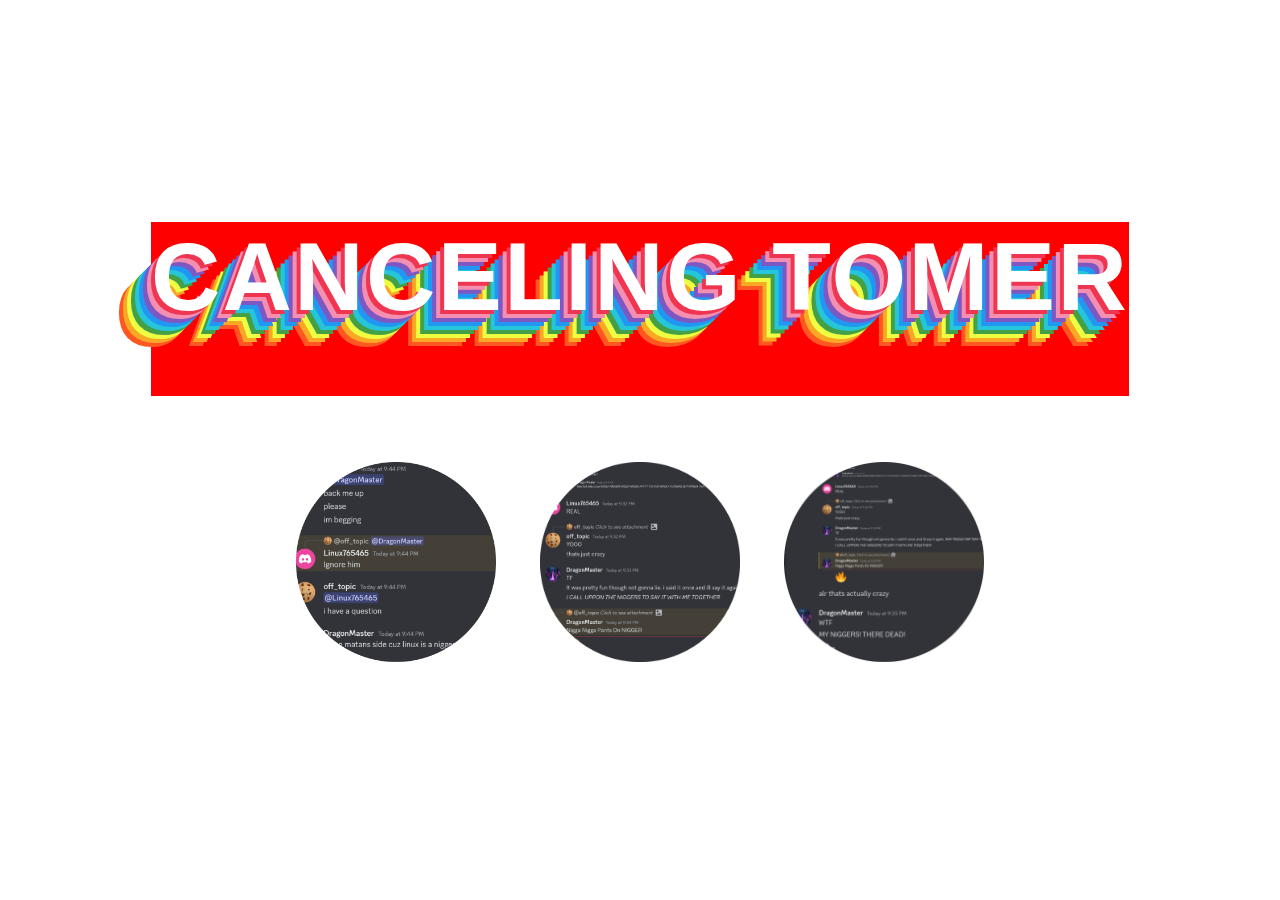
<file: index.html>
<!DOCTYPE html>
<html lang="en">
<head>
    <meta charset="UTF-8">
    <title>Linking to CSS and JavaScript</title>
    <!-- Link to your CSS file -->
    <link rel="stylesheet" href="styles.css">
    <!-- Load GSAP library -->
    <script src="https://cdnjs.cloudflare.com/ajax/libs/gsap/3.9.1/gsap.min.js"></script>
    <!-- Load your custom JavaScript -->
    <script src="babel.js"></script>
    
</head>
<body>
    <div class="bellowtitle">   
        <h1> <b> Canceling TOMER </b> </h1>
    </div>

    <!-- Your content goes here -->
    <ul>
        <li><button onclick="window.location.href = 'FirstPage.html';"><img src="image1-modified.png" alt="buttonpng"/></button></li>
        <li><button onclick="window.location.href = 'SecondPage.html';"><img src="image2-modified.png" alt="buttonpng"/></button></li>
        <li><button onclick="window.location.href = 'ThirdPage.html';"><img src="LOLLLe-modified.png" alt="buttonpng"/></button></li>
        
    </ul>
    
</body>
</html>
</file>
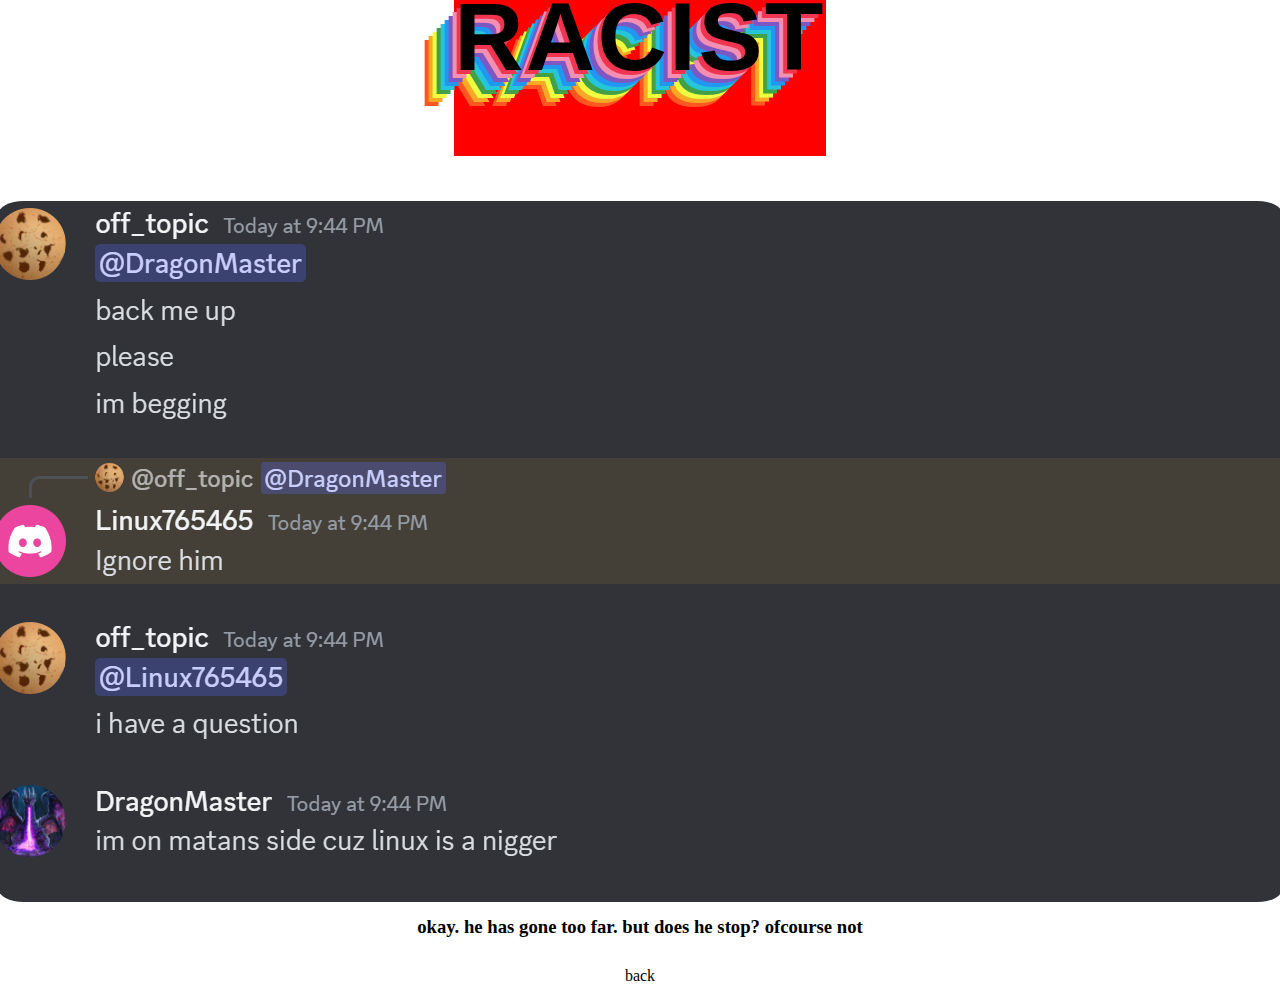
<file: FirstPage.html>
<body>
    <link rel="stylesheet" href="styles1.css">
    <h2>First Example of TOMER BEING A</h2>
    <div class="bellowtitle">   
        <h1> <b> RACIST </b> </h1>
    </div>

    <center><img src="image1.png" alt="dragonmasternword"></center>
        <div class="explanation">
            <h3>okay. he has gone too far. but does he stop? ofcourse not</h3>
        </div>
    <button onclick="window.location.href = 'index.html';"></button>back</button>
</body>
</file>
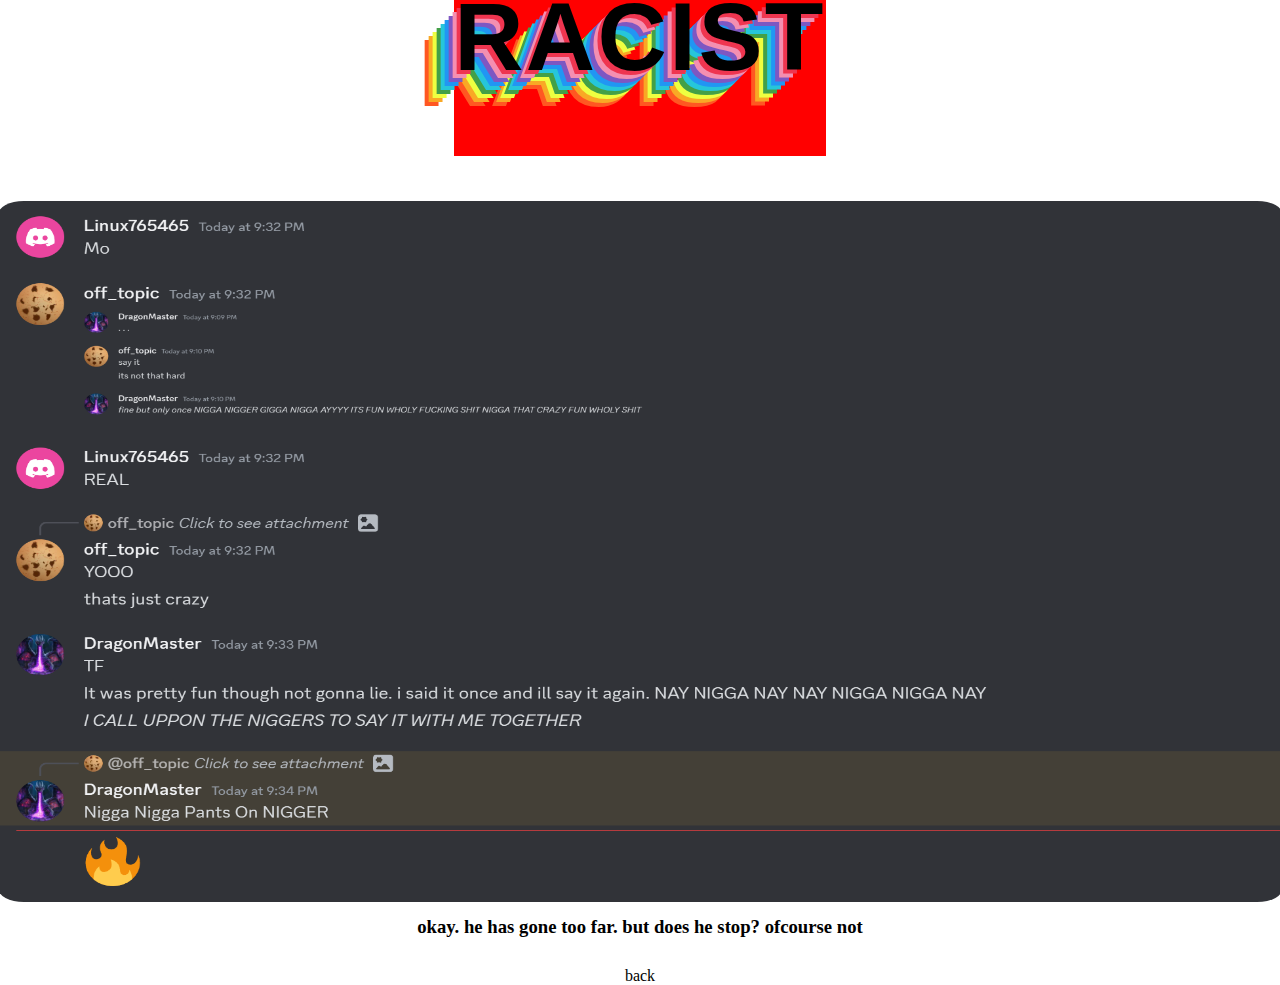
<file: SecondPage.html>
<body>
    <link rel="stylesheet" href="styles1.css">
    <h2>First Example of TOMER BEING A</h2>
    <div class="bellowtitle">   
        <h1> <b> RACIST </b> </h1>
    </div>

    <center><img src="image2.png" alt="dragonmasternword"></center>
        <div class="explanation">
            <h3>okay. he has gone too far. but does he stop? ofcourse not</h3>
        </div>
    <button onclick="window.location.href = 'index.html';"></button>back</button>
</body>
</file>
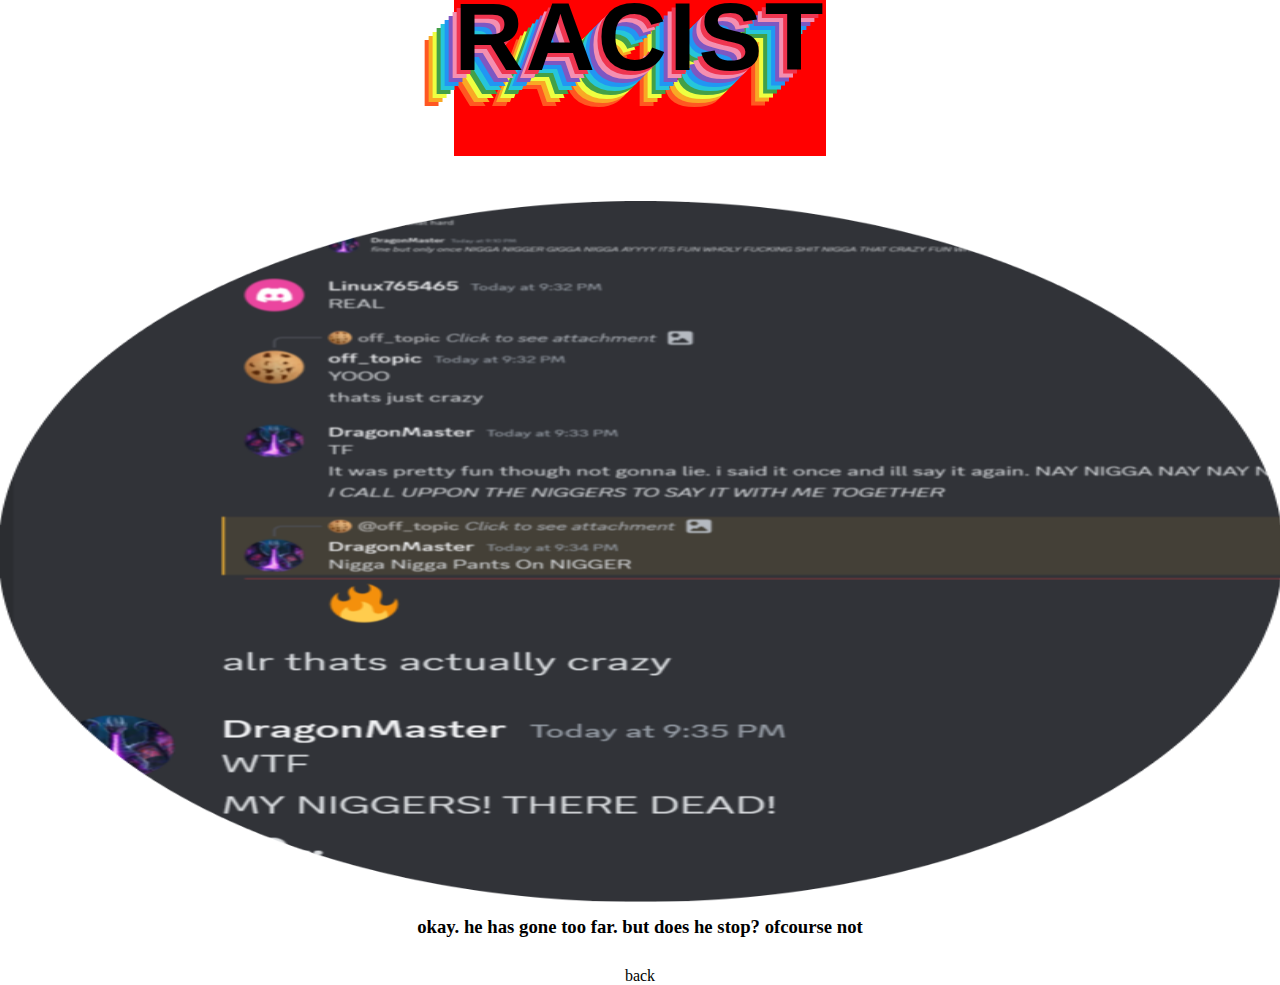
<file: ThirdPage.html>
<body>
    <link rel="stylesheet" href="styles1.css">
    <h2>First Example of TOMER BEING A</h2>
    <div class="bellowtitle">   
        <h1> <b> RACIST </b> </h1>
    </div>

    <center><img src="LOLLLe-modified.png" alt="dragonmasternword"></center>
        <div class="explanation">
            <h3>okay. he has gone too far. but does he stop? ofcourse not</h3>
        </div>
    <button onclick="window.location.href = 'index.html';"></button>back</button>
</body>
</file>
<file: styles.css>
body{
    margin: 0;
    display: flex;
    height: 100vh;
    overflow: hidden;
    justify-content: center;
    align-items: center;
    background: url(https://gradients.mijo-design.com/public/uploads/files/s6.png) no-repeat center / cover;
    flex-direction: column;
  }
  ul{
    padding: 0;
  }
  li{
    display: inline-block;
    list-style-type: none;
    margin: 0 20px;
    &:nth-child(1) button {
      background: #F3FFBD;
    }
    &:nth-child(2) button {
      background: #247BA0;
    }
    &:nth-child(3) button {
      background: #FF1654;
    }
  }
  button {
    position: relative;
    background: rebeccapurple;
    width: 200px;
    height: 200px;
    border-radius: 50%;
    border:5px solid white;
    color: white;
    font-family: Verdana;
    font-weight: bold;
    font-size: 50px;
    cursor: pointer;
    padding: 0;
  }

  img {
    border-color: rgb(255, 0, 0);
    width: 200px;
    height: 200px;
    border-radius: 10%;
    position: relative;
    font-size: 50px;
    padding: 0;
    cursor: pointer;
    display: inline-block;
    list-style-type: none;
    margin: -5px -5px;
  }

  .bellowtitle {
    background-color: rgb(255, 0, 0);
    margin-top: 0px;
    margin-bottom: 50px;
    text-align: center;
    font-family: sans-serif;
    font-size: 3rem;
    letter-spacing: 0.15rem;
    text-transform: uppercase;
    color: #fff;
    transition: transform .2s;
    text-shadow: -4px 4px #ef3550,
                 -8px 8px #f48fb1,
                 -12px 12px #7e57c2,
                 -16px 16px #2196f3,
                 -20px 20px #26c6da,
                 -24px 24px #43a047,
                 -28px 28px #eeff41,
                 -32px 32px #f9a825,
                 -36px 36px #ff5722;
    animation: wave 2s infinite alternate;
}

@keyframes wave {
    0% {
        transform: translateY(0);
    }
    100% {
        transform: translateY(-10px);
    }
}

.bellowtitle:hover {
    transform: rotate(10deg);
}
h1 {
  text-align: center;
  margin-top: 0;
}
</file>
<file: styles1.css>
body{
    margin: 0;
    display: flex;
    height: 100vh;
    overflow: hidden;
    justify-content: center;
    align-items: center;
    background: url(https://gradients.mijo-design.com/public/uploads/files/s6.png) no-repeat center / cover;
    flex-direction: column;
  }
  ul{
    padding: 0;
  }
  li{
    display: inline-block;
    list-style-type: none;
    margin: 0 20px;
    &:nth-child(1) button {
      background: #F3FFBD;
    }
    &:nth-child(2) button {
      background: #247BA0;
    }
    &:nth-child(3) button {
      background: #FF1654;
    }
  }
  button {
    position:static;
    background: rebeccapurple;
    width: 200px;
    height: 200px;
    border-radius: 50%;
    border:5px solid white;
    color: white;
    font-family: Verdana;
    font-weight: bold;
    font-size: 20px;
    cursor: pointer;
    padding: 0;

  }

  img {
    border-color: rgb(255, 0, 0);
    width: 1285;
    height: 701px;
    border-radius: 2%;
    position: relative;
    font-size: 50px;
    padding: 0;
    cursor: pointer;
    display: inline-block;
    list-style-type: none;
    margin: -5px -5px;
  }

  .bellowtitle {
    background-color: rgb(255, 0, 0);
    margin-top: 0px;
    margin-bottom: 50px;
    text-align: center;
    font-family: sans-serif;
    font-size: 3rem;
    letter-spacing: 0.15rem;
    text-transform: uppercase;
    color: #fff;
    transition: transform .2s;
    text-shadow: -4px 4px #ef3550,
                 -8px 8px #f48fb1,
                 -12px 12px #7e57c2,
                 -16px 16px #2196f3,
                 -20px 20px #26c6da,
                 -24px 24px #43a047,
                 -28px 28px #eeff41,
                 -32px 32px #f9a825,
                 -36px 36px #ff5722;
    animation: wave 2s infinite alternate;
}

@keyframes wave {
    0% {
        transform: translateY(0);
    }
    100% {
        transform: translateY(-10px);
    }
}

.bellowtitle:hover {
    transform: rotate(10deg);
}
h1 {
  text-align: center;
  margin-top: 0;
  color: black;
}
h2 {
  color: white;
}
</file>
